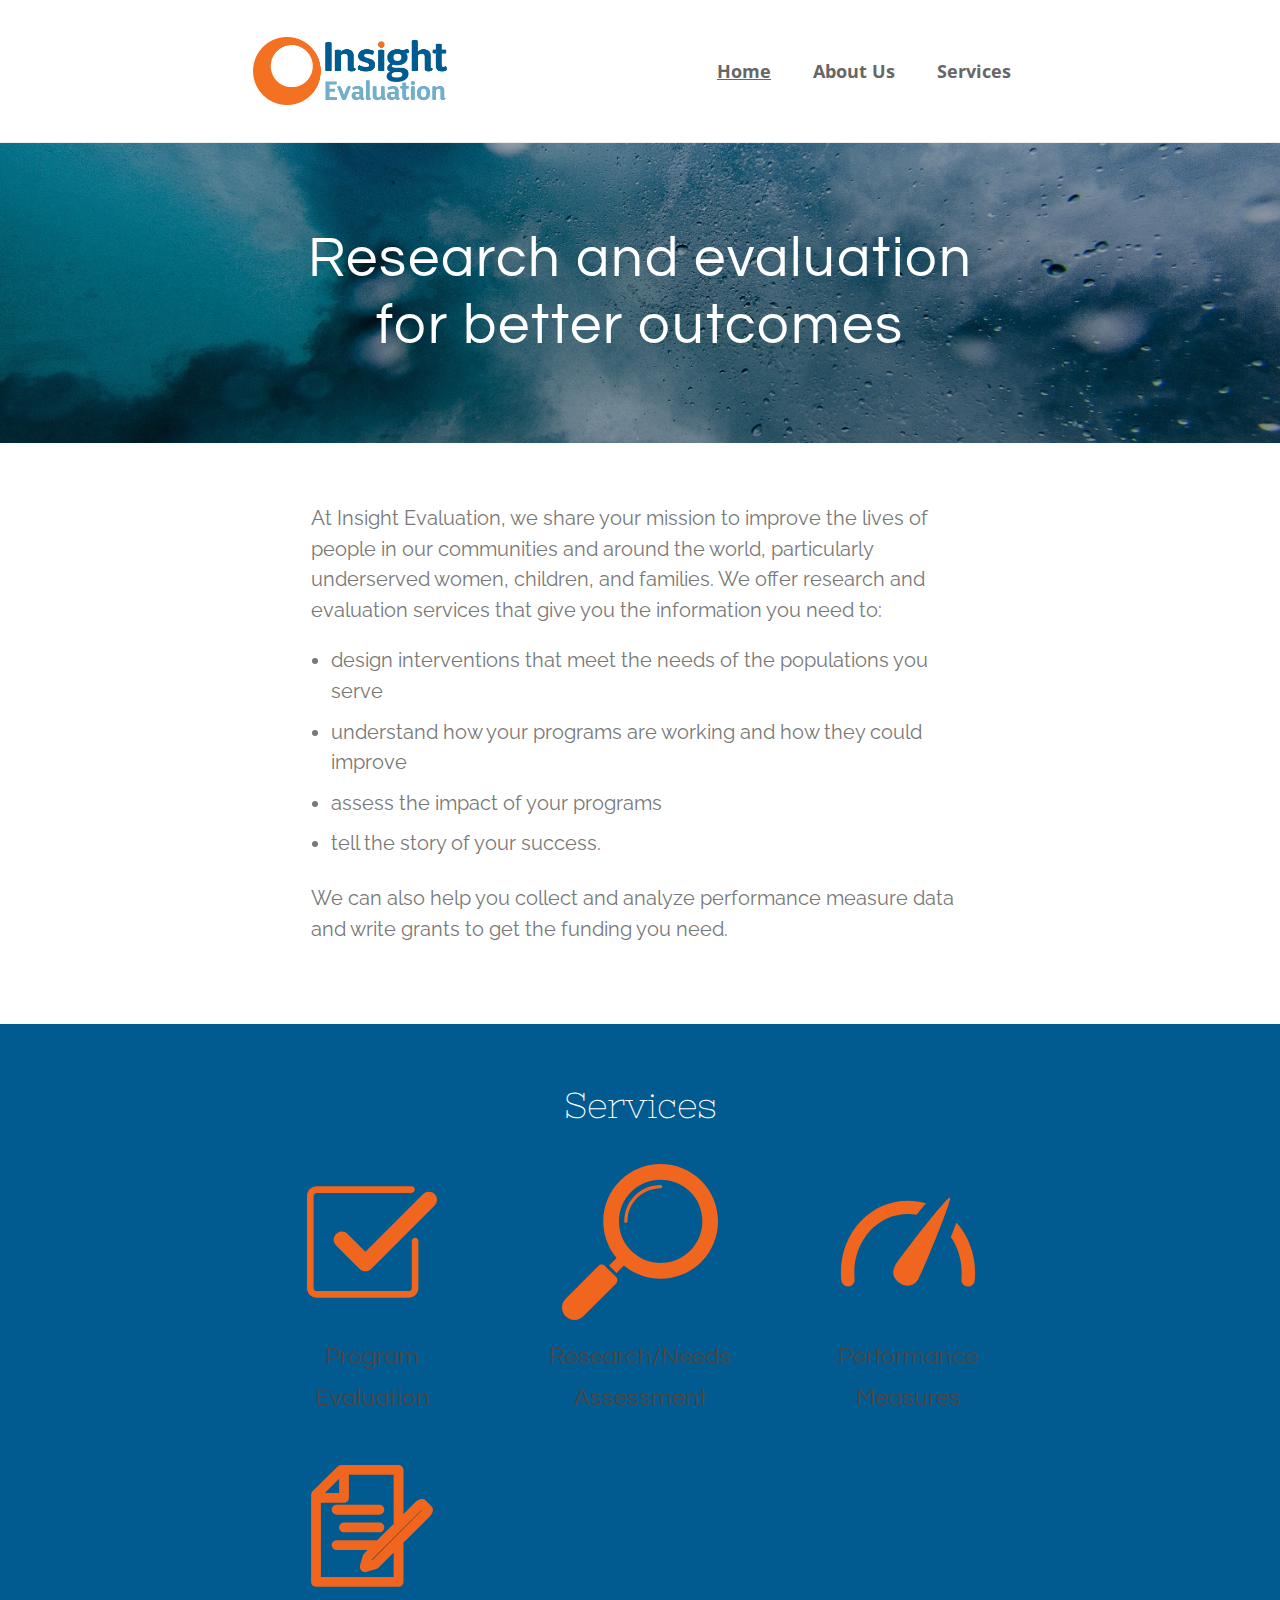
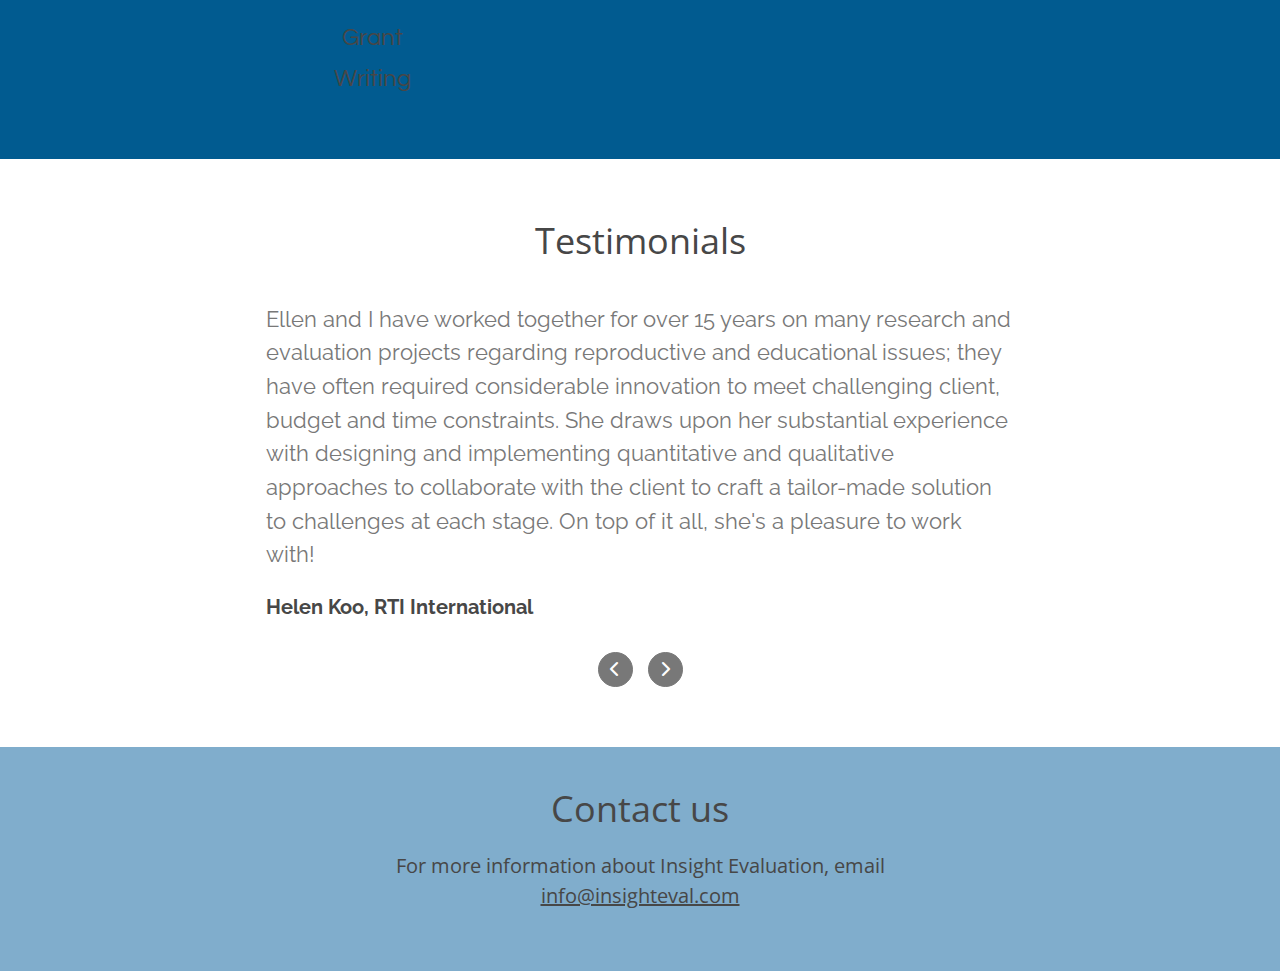
<file: index.html>
<!DOCTYPE html>
<html lang="en">
<head>
  <meta charset="UTF-8">
  <meta name="viewport" content="width=device-width, initial-scale=1.0">
  <meta name="description" content="Insight Evaluation - Research and evaluation for better outcomes. Woman-owned small business specializing in program evaluation, research, performance measures, and grant writing.">
  <title>Insight Evaluation | Research and Evaluation Services</title>

  <!-- Google Fonts -->
  <link rel="preconnect" href="https://fonts.googleapis.com">
  <link rel="preconnect" href="https://fonts.gstatic.com" crossorigin>
  <link href="https://fonts.googleapis.com/css2?family=Open+Sans:wght@400;700&family=Questrial&family=Raleway:wght@100;400;700&family=Nixie+One&family=Source+Sans+Pro:wght@400;700&display=swap" rel="stylesheet">

  <!-- Stylesheet -->
  <link rel="stylesheet" href="css/style.css">

  <!-- Font Awesome for icons -->
  <link rel="stylesheet" href="https://cdnjs.cloudflare.com/ajax/libs/font-awesome/6.4.0/css/all.min.css">
</head>
<body>

  <!-- HEADER -->
  <header>
    <div class="header-container">
      <a href="index.html" class="logo">
        <img src="images/logo.png" alt="Insight Evaluation Logo">
      </a>

      <button class="mobile-menu-toggle" aria-label="Toggle menu">
        <i class="fas fa-bars"></i>
      </button>

      <nav>
        <ul>
          <li><a href="index.html" class="active text-bold text-capitalize text-underline">Home</a></li>
          <li><a href="about-us.html" class="text-bold text-capitalize">About Us</a></li>
          <li><a href="services.html" class="text-bold text-capitalize">Services</a></li>
        </ul>
      </nav>
    </div>
  </header>

  <!-- MAIN CONTENT -->
  <main>

    <!-- HERO SECTION -->
    <section class="hero hero-home">
      <div class="hero-content">
        <h1>Research and evaluation for better outcomes</h1>
      </div>
    </section>

    <!-- ABOUT SECTION -->
    <section class="about-section">
      <div class="about-content">
        <p class="large">At Insight Evaluation, we share your mission to improve the lives of people in our communities and around the world, particularly underserved women, children, and families. We offer research and evaluation services that give you the information you need to:</p>

        <ul>
          <li>design interventions that meet the needs of the populations you serve</li>
          <li>understand how your programs are working and how they could improve</li>
          <li>assess the impact of your programs</li>
          <li>tell the story of your success.</li>
        </ul>

        <p class="large">We can also help you collect and analyze performance measure data and write grants to get the funding you need.</p>
      </div>
    </section>

    <!-- SERVICES SECTION -->
    <section class="services-section dark-blue">
      <div class="container">
        <h3>Services</h3>

        <div class="services-grid">
          <!-- Service 1: Program Evaluation -->
          <div class="service-card">
            <a href="services.html#program-evaluation">
              <div class="service-icon">
                <img src="images/icons/noun-check-box-7246489.svg" alt="Program Evaluation icon">
              </div>
              <h4>Program<br>Evaluation</h4>
            </a>
          </div>

          <!-- Service 2: Research/Needs Assessment -->
          <div class="service-card">
            <a href="services.html#research">
              <div class="service-icon">
                <img src="images/icons/noun-magnifying-glass-7797795.svg" alt="Research icon">
              </div>
              <h4>Research/Needs<br>Assessment</h4>
            </a>
          </div>

          <!-- Service 3: Performance Measures -->
          <div class="service-card">
            <a href="services.html#performance-measures">
              <div class="service-icon">
                <img src="images/icons/noun-gauge-4624050.svg" alt="Performance Measures icon">
              </div>
              <h4>Performance<br>Measures</h4>
            </a>
          </div>

          <!-- Service 4: Grant Writing -->
          <div class="service-card">
            <a href="services.html#grant-writing">
              <div class="service-icon">
                <img src="images/icons/noun-contract-2245178.svg" alt="Grant Writing icon">
              </div>
              <h4>Grant<br>Writing</h4>
            </a>
          </div>
        </div>
      </div>
    </section>

    <!-- TESTIMONIALS SECTION -->
    <section class="testimonials-section">
      <div class="container">
        <h3>Testimonials</h3>

        <div class="testimonials-container">
          <div class="testimonials-wrapper">
            <!-- Testimonial 1 -->
            <div class="testimonial active">
              <p class="testimonial-quote">Ellen and I have worked together for over 15 years on many research and evaluation projects regarding reproductive and educational issues; they have often required considerable innovation to meet challenging client, budget and time constraints. She draws upon her substantial experience with designing and implementing quantitative and qualitative approaches to collaborate with the client to craft a tailor-made solution to challenges at each stage.  On top of it all, she's a pleasure to work with!</p>
              <p class="testimonial-author">Helen Koo, RTI International</p>
            </div>

            <!-- Testimonial 2 -->
            <div class="testimonial">
              <p class="testimonial-quote">Ellen is a fantastic colleague and researcher. Her thoughtful and collaborative approach to evaluation design ensures that research meets the needs of service providers and clients served. Ellen thinks carefully about all stages of the evaluation process from design, measurement, data collection, analysis, and interpretation.</p>
              <p class="testimonial-author">Mindy Scott, Child Trends</p>
            </div>

            <!-- Testimonial 3 -->
            <div class="testimonial">
              <p class="testimonial-quote">Ellen is truly an expert in qualitative research/evaluation design and data collection. Her research design process is incredibly thoughtful, taking into account all sorts of factors to ensure accuracy and representativeness. As a collaborator and focus group facilitator, she is always asking the questions that get us closer to understanding the objective or understanding the true lived experience of those we are interested in hearing from. I so much appreciated her ability to distill complex findings into easy to understand recommendations and insights. In short, Ellen is a joy to work with and is a collaborator that brings incredible value to projects. I'm looking forward to working with her again!</p>
              <p class="testimonial-author">Nathan Browning, Kiaer Research</p>
            </div>

            <!-- Testimonial 4 -->
            <div class="testimonial">
              <p class="testimonial-quote">Insight Evaluation's support on our sexual education programs has been extremely helpful. The perspective they have brought to our programs has helped streamline the evaluation process, improve our data collection methods, and ensure that the evaluations are reflective of what our organization needs to determine the impact of our services. As an evaluator, Ellen strives to work alongside our team to ensure that the programmatic and evaluation sides of our projects are working in tandem.</p>
              <p class="testimonial-author">Ashley Cole, Gang Alternative</p>
            </div>

            <!-- Testimonial 5 -->
            <div class="testimonial">
              <p class="testimonial-quote">I have loved working with Dr. Wilson as an evaluation mentor!  She brings years of experience as a researcher, which means she knows the field and current methodologies.  I have become more confident on my recent project because of her insights and wisdom.  She possesses a perfect balance of confidence and listening, so our conversations always have a "team feeling." This is important to me, as we decide how to best provide data and meaning to my client so they can make decisions and keep growing.  I would work with Dr. Wilson again in a heartbeat!</p>
              <p class="testimonial-author">Alicia Kiremire, Flowstream Management</p>
            </div>
          </div>

          <!-- Navigation -->
          <div class="testimonial-nav">
            <button class="prev-btn" aria-label="Previous testimonial">
              <i class="fas fa-chevron-left"></i>
            </button>
            <button class="next-btn" aria-label="Next testimonial">
              <i class="fas fa-chevron-right"></i>
            </button>
          </div>
        </div>
      </div>
    </section>

  </main>

  <!-- FOOTER -->
  <footer>
    <div class="footer-content">
      <h3>Contact us</h3>
      <p>For more information about Insight Evaluation, email<br><a href="mailto:info@insighteval.com">info@insighteval.com</a></p>
    </div>
  </footer>

  <!-- JavaScript -->
  <script src="js/script.js"></script>

</body>
</html>
</file>
<file: css/style.css>
/* ===========================
   INSIGHT EVALUATION - MAIN STYLESHEET
   High-fidelity reproduction with mobile responsiveness
   =========================== */

/* ===========================
   CSS RESET & BASE
   =========================== */
* {
  margin: 0;
  padding: 0;
  box-sizing: border-box;
}

html {
  font-size: 16px;
  scroll-behavior: smooth;
}

body {
  font-family: 'Raleway', sans-serif;
  color: #787878;
  background-color: #ffffff;
  line-height: 1.6;
  overflow-x: hidden;
}

/* Background pattern */
body::before {
  content: '';
  position: fixed;
  top: 0;
  left: 0;
  width: 100%;
  height: 100%;
  background-image: url('../images/background-pattern.png');
  background-repeat: repeat;
  opacity: 0.35;
  z-index: -1;
  pointer-events: none;
}

img {
  max-width: 100%;
  height: auto;
  display: block;
}

a {
  color: inherit;
  text-decoration: none;
}

ul {
  list-style: none;
}

/* ===========================
   CSS VARIABLES
   =========================== */
:root {
  /* Colors */
  --color-white: #ffffff;
  --color-dark-blue: #015B90;
  --color-light-blue: #80ADCC;
  --color-orange: #E27939;
  --color-dark-gray: #474747;
  --color-medium-gray: #666666;
  --color-text-gray: #787878;
  --color-light-gray: #f5f5f5;
  --color-border-gray: #ededed;

  /* Typography */
  --font-open-sans: 'Open Sans', sans-serif;
  --font-questrial: 'Questrial', sans-serif;
  --font-raleway: 'Raleway', sans-serif;
  --font-nixie: 'Nixie One', cursive;

  /* Spacing */
  --header-height: 143px;
  --section-padding: 60px 20px;
  --content-width-desktop: 814px;
  --content-width-tablet: 90%;
  --content-width-mobile: 95%;

  /* Transitions */
  --transition-speed: 0.3s;
}

/* ===========================
   TYPOGRAPHY
   =========================== */
h1, h2, h3, h4, h5, h6 {
  margin: 0;
  font-weight: normal;
  line-height: 1.2;
}

h1 {
  font-family: var(--font-questrial);
  font-size: 56px;
  color: var(--color-white);
  letter-spacing: 2px;
}

h2 {
  font-family: var(--font-open-sans);
  font-size: 50px;
  color: var(--color-dark-gray);
}

h3 {
  font-family: var(--font-open-sans);
  font-size: 36px;
  color: var(--color-dark-gray);
}

h4 {
  font-family: var(--font-questrial);
  font-size: 24px;
  color: var(--color-dark-gray);
}

p {
  font-family: var(--font-raleway);
  font-size: 16px;
  line-height: 1.53;
  color: var(--color-text-gray);
  margin-bottom: 1em;
}

p.large {
  font-size: 20px;
}

/* ===========================
   LAYOUT UTILITIES
   =========================== */
.container {
  width: var(--content-width-mobile);
  max-width: var(--content-width-desktop);
  margin: 0 auto;
  padding: 0 20px;
}

.text-center {
  text-align: center;
}

.text-left {
  text-align: left;
}

.text-bold {
  font-weight: bold;
}

.text-capitalize {
  text-transform: capitalize;
}

.text-underline {
  text-decoration: underline;
}

/* Section divider */
.section-divider {
  width: 488px;
  max-width: 90%;
  height: 1px;
  background-color: var(--color-dark-blue);
  margin: 40px auto;
}

/* ===========================
   HEADER
   =========================== */
header {
  position: fixed;
  top: 0;
  left: 0;
  right: 0;
  height: var(--header-height);
  background-color: var(--color-white);
  border-bottom: 1px solid var(--color-border-gray);
  z-index: 2000;
  display: flex;
  align-items: center;
  justify-content: center;
}

.header-container {
  width: 100%;
  max-width: var(--content-width-desktop);
  display: flex;
  align-items: center;
  justify-content: space-between;
  padding: 0 20px;
  position: relative;
}

.logo {
  width: 194px;
  height: 68px;
}

.logo img {
  width: 100%;
  height: 100%;
  object-fit: contain;
}

/* Navigation */
nav ul {
  display: flex;
  gap: 10px;
}

nav li {
  list-style: none;
}

nav a {
  font-family: var(--font-open-sans);
  font-size: 18px;
  font-weight: bold;
  color: var(--color-medium-gray);
  text-transform: capitalize;
  padding: 8px 16px;
  transition: color var(--transition-speed);
}

nav a:hover {
  color: var(--color-dark-blue);
}

nav a.active {
  text-decoration: underline;
}

/* Mobile menu toggle */
.mobile-menu-toggle {
  display: none;
  background: none;
  border: none;
  font-size: 28px;
  color: var(--color-dark-gray);
  cursor: pointer;
  padding: 8px;
}

/* ===========================
   MAIN CONTENT
   =========================== */
main {
  margin-top: var(--header-height);
  min-height: calc(100vh - var(--header-height));
}

/* ===========================
   HERO SECTIONS
   =========================== */
.hero {
  position: relative;
  min-height: 300px;
  display: flex;
  align-items: center;
  justify-content: center;
  background-size: cover;
  background-position: center;
  background-repeat: no-repeat;
  overflow: hidden;
}

.hero::before {
  content: '';
  position: absolute;
  top: 0;
  left: 0;
  right: 0;
  bottom: 0;
  background-color: rgba(0, 0, 0, 0.36);
  z-index: 1;
}

.hero-content {
  position: relative;
  z-index: 2;
  text-align: center;
  max-width: 772px;
  padding: 0 20px;
}

.hero h1 {
  font-size: 56px;
  color: var(--color-white);
}

.hero h1 span {
  font-size: 60px;
}

/* Hero backgrounds */
.hero-home {
  background-image: url('../images/hero-home.jpg');
}

.hero-about {
  background-image: url('../images/hero-about.jpg');
}

.hero-services {
  background-image: url('../images/hero-services.jpg');
}

.hero-services h1 {
  font-size: 72px;
  text-align: left;
}

/* ===========================
   SECTIONS
   =========================== */
section {
  padding: var(--section-padding);
  background-color: var(--color-white);
}

section.dark-blue {
  background-color: var(--color-dark-blue);
}

section.light-blue {
  background-color: var(--color-light-blue);
}

/* ===========================
   HOME PAGE - ABOUT SECTION
   =========================== */
.about-section {
  padding: 60px 20px;
}

.about-content {
  max-width: 659px;
  margin: 0 auto;
}

.about-content ul {
  list-style: disc;
  margin-left: 20px;
  margin-bottom: 1.5em;
}

.about-content li {
  font-family: var(--font-raleway);
  font-size: 20px;
  line-height: 1.53;
  color: var(--color-text-gray);
  margin-bottom: 0.5em;
}

/* ===========================
   HOME PAGE - SERVICES GRID
   =========================== */
.services-section {
  padding: 60px 20px;
  min-height: 458px;
}

.services-section h3 {
  font-family: var(--font-nixie);
  color: var(--color-white);
  text-align: center;
  margin-bottom: 40px;
}

.services-grid {
  display: grid;
  grid-template-columns: repeat(auto-fit, minmax(220px, 1fr));
  gap: 30px;
  max-width: 960px;
  margin: 0 auto;
}

.service-card {
  text-align: center;
}

.service-card a {
  display: flex;
  flex-direction: column;
  align-items: center;
  text-decoration: none;
  transition: transform var(--transition-speed);
}

.service-card a:hover {
  transform: translateY(-5px);
}

.service-icon {
  width: 156px;
  height: 149px;
  display: flex;
  align-items: center;
  justify-content: center;
  margin-bottom: 20px;
}

.service-icon svg,
.service-icon i {
  font-size: 105px;
  color: var(--color-orange);
}

.service-card h4 {
  font-size: 24px;
  line-height: 1.71;
  color: var(--color-dark-gray);
}

/* ===========================
   HOME PAGE - TESTIMONIALS
   =========================== */
.testimonials-section {
  padding: 60px 20px;
  min-height: 558px;
}

.testimonials-section h3 {
  text-align: center;
  margin-bottom: 40px;
}

.testimonials-container {
  max-width: 748px;
  margin: 0 auto;
  position: relative;
}

.testimonial {
  display: none;
  text-align: left;
}

.testimonial.active {
  display: block;
}

.testimonial-quote {
  font-family: var(--font-raleway);
  font-size: 22px;
  line-height: 1.53;
  color: var(--color-text-gray);
  margin-bottom: 20px;
}

.testimonial-author {
  font-family: var(--font-raleway);
  font-size: 20px;
  color: var(--color-dark-gray);
  font-weight: bold;
}

.testimonial-org {
  font-family: var(--font-raleway);
  font-size: 20px;
  color: var(--color-dark-gray);
}

/* Testimonial navigation */
.testimonial-nav {
  display: flex;
  justify-content: center;
  gap: 15px;
  margin-top: 30px;
}

.testimonial-nav button {
  width: 35px;
  height: 35px;
  border-radius: 50px;
  background-color: var(--color-text-gray);
  border: 1px solid var(--color-text-gray);
  color: var(--color-white);
  font-size: 16px;
  cursor: pointer;
  transition: all var(--transition-speed);
}

.testimonial-nav button:hover {
  background-color: var(--color-dark-blue);
  border-color: var(--color-dark-blue);
}

/* ===========================
   FOOTER
   =========================== */
footer {
  background-color: var(--color-light-blue);
  padding: 40px 20px;
  min-height: 187px;
  display: flex;
  align-items: center;
  justify-content: center;
}

.footer-content {
  text-align: center;
  max-width: 800px;
}

footer h3 {
  font-family: var(--font-open-sans);
  font-size: 36px;
  color: var(--color-dark-gray);
  margin-bottom: 20px;
}

footer p {
  font-family: var(--font-open-sans);
  font-size: 20px;
  line-height: 1.5;
  color: var(--color-dark-gray);
}

footer a {
  color: var(--color-dark-gray);
  text-decoration: underline;
}

footer a:hover {
  color: var(--color-dark-blue);
}

/* ===========================
   ABOUT PAGE SPECIFIC STYLES
   =========================== */
.content-section {
  padding: 60px 20px;
}

.content-section .container {
  max-width: 785px;
}

.section-title {
  font-size: 50px;
  text-align: center;
  margin-bottom: 30px;
}

.values-list {
  list-style: none;
  margin-top: 20px;
}

.values-list li {
  font-family: var(--font-raleway);
  font-size: 20px;
  line-height: 1.6;
  color: var(--color-text-gray);
  margin-bottom: 1.5em;
}

.values-list strong {
  color: var(--color-dark-gray);
  font-weight: bold;
}

/* Team section */
.team-section {
  padding: 60px 20px;
}

.team-member {
  display: grid;
  grid-template-columns: 1fr 1fr;
  gap: 60px;
  max-width: 962px;
  margin: 0 auto 80px;
  align-items: start;
}

.team-photo {
  width: 100%;
  max-width: 401px;
}

.team-info h3 {
  font-size: 36px;
  letter-spacing: 3px;
  margin-bottom: 20px;
}

.team-info p {
  font-size: 16px;
  line-height: 1.77;
}

.team-member-center {
  text-align: center;
  max-width: 400px;
  margin: 0 auto;
}

.team-member-center .team-photo {
  margin: 0 auto 20px;
  max-width: 289px;
}

/* ===========================
   SERVICES PAGE SPECIFIC STYLES
   =========================== */
.service-detail {
  padding: 60px 20px;
}

.service-detail .container {
  max-width: 793px;
}

.service-detail h2 {
  text-align: center;
  margin-bottom: 30px;
}

.service-detail p {
  margin-bottom: 1.5em;
}

.service-detail ul {
  list-style: disc;
  margin-left: 20px;
  margin-bottom: 1.5em;
}

.service-detail li {
  font-family: var(--font-raleway);
  font-size: 20px;
  line-height: 1.6;
  color: var(--color-text-gray);
  margin-bottom: 0.5em;
}

/* ===========================
   RESPONSIVE DESIGN - TABLET
   =========================== */
@media (max-width: 1024px) {
  :root {
    --header-height: 80px;
  }

  h1 {
    font-size: 42px;
  }

  h2 {
    font-size: 38px;
  }

  h3 {
    font-size: 28px;
  }

  .hero h1 span {
    font-size: 46px;
  }

  .services-grid {
    grid-template-columns: repeat(2, 1fr);
  }

  .team-member {
    gap: 40px;
  }
}

/* ===========================
   RESPONSIVE DESIGN - MOBILE
   =========================== */
@media (max-width: 768px) {
  :root {
    --header-height: 70px;
    --section-padding: 40px 15px;
  }

  /* Header adjustments */
  header {
    height: 70px;
  }

  .logo {
    width: 150px;
    height: auto;
  }

  /* Mobile menu */
  .mobile-menu-toggle {
    display: block;
  }

  nav {
    position: absolute;
    top: 70px;
    left: 0;
    right: 0;
    background-color: var(--color-white);
    border-bottom: 1px solid var(--color-border-gray);
    display: none;
    box-shadow: 0 4px 6px rgba(0,0,0,0.1);
  }

  nav.active {
    display: block;
  }

  nav ul {
    flex-direction: column;
    gap: 0;
  }

  nav li {
    border-bottom: 1px solid var(--color-light-gray);
  }

  nav a {
    display: block;
    padding: 15px 20px;
    font-size: 16px;
  }

  /* Typography adjustments */
  h1 {
    font-size: 32px;
    letter-spacing: 1px;
  }

  h2 {
    font-size: 28px;
  }

  h3 {
    font-size: 24px;
  }

  h4 {
    font-size: 20px;
  }

  p {
    font-size: 16px;
  }

  .hero h1 {
    font-size: 32px;
  }

  .hero h1 span {
    font-size: 34px;
  }

  .hero-services h1 {
    font-size: 42px;
    text-align: center;
  }

  /* Services grid - single column on mobile */
  .services-grid {
    grid-template-columns: 1fr;
    gap: 40px;
  }

  /* Testimonials */
  .testimonial-quote {
    font-size: 18px;
  }

  .testimonial-author,
  .testimonial-org {
    font-size: 16px;
  }

  /* Team section - stack vertically */
  .team-member {
    grid-template-columns: 1fr;
    gap: 30px;
  }

  .team-photo {
    max-width: 100%;
    margin: 0 auto;
  }

  /* Footer */
  footer h3 {
    font-size: 28px;
  }

  footer p {
    font-size: 16px;
  }

  /* Section divider */
  .section-divider {
    width: 90%;
  }
}

/* ===========================
   SMALL MOBILE (< 480px)
   =========================== */
@media (max-width: 480px) {
  .logo {
    width: 120px;
  }

  h1 {
    font-size: 28px;
  }

  .hero {
    min-height: 250px;
  }

  .services-section,
  .testimonials-section {
    min-height: auto;
  }
}
</file>
